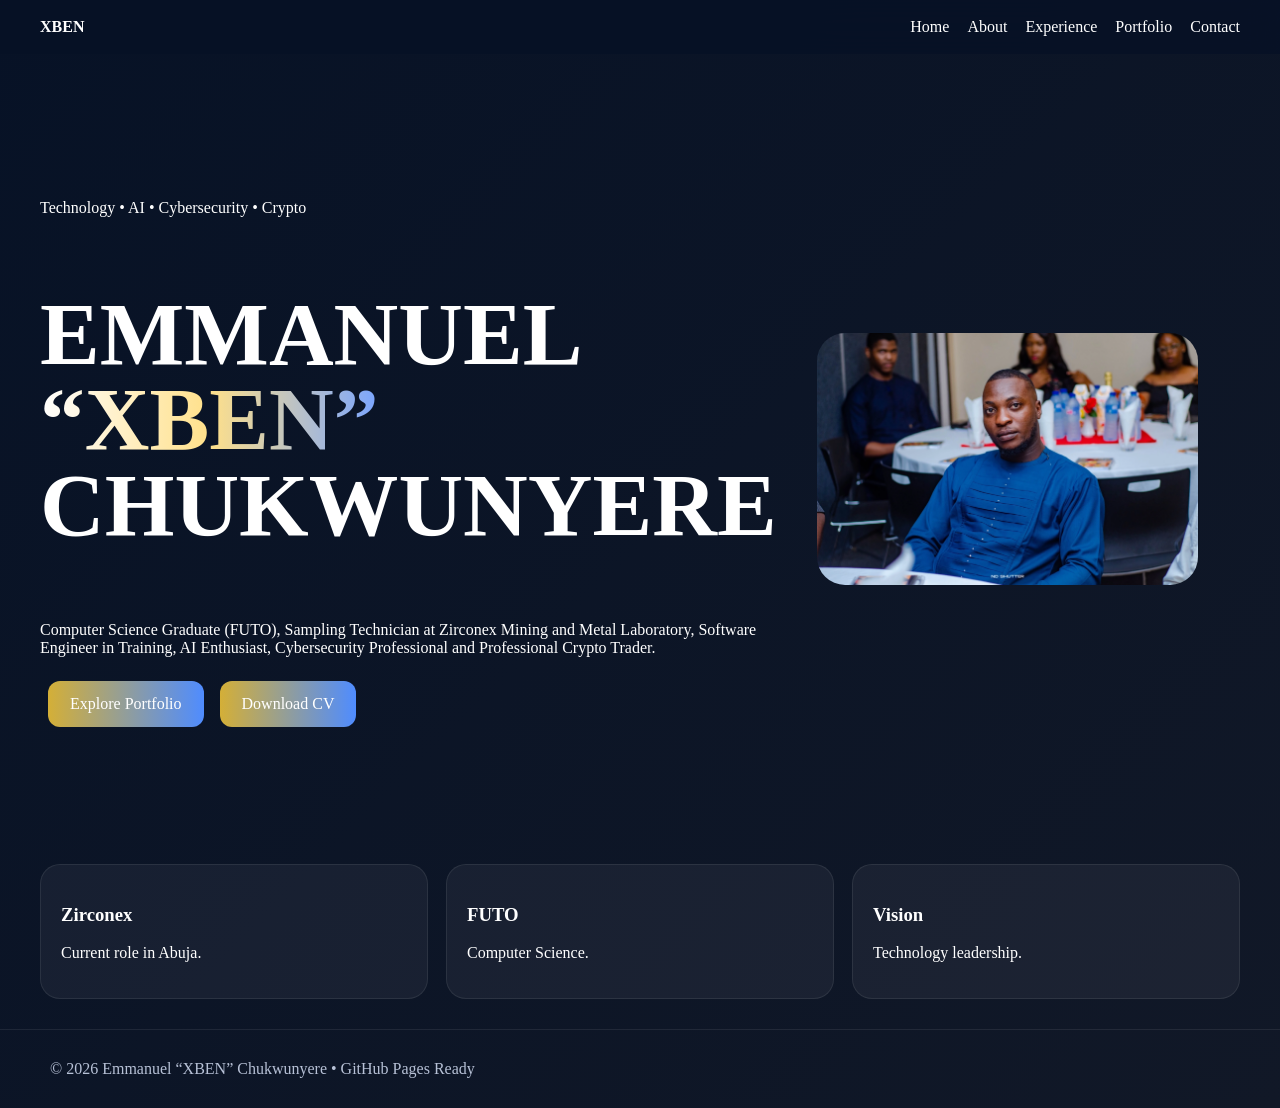
<file: index.html>
<!doctype html><html><head>
    <script src="https://cdn.botpress.cloud/webchat/v3.7/inject.js"></script>
<script src="https://files.bpcontent.cloud/2026/08/22/04/20260822043518-Y4Q4XWTB.js" defer></script>
    <title>Home</title><meta charset='utf-8'><meta name='viewport' content='width=device-width,initial-scale=1'><link rel='icon' href='assets/icons/favicon.png'><link rel='stylesheet' href='css/style.css'></head><body><nav><div class='c n'><strong>XBEN</strong><div class='links'><a href='index.html'>Home</a><a href='about.html'>About</a><a href='experience.html'>Experience</a><a href='portfolio.html'>Portfolio</a><a href='contact.html'>Contact</a></div></div></nav><div class='c'><section class='hero'><div><p>Technology • AI • Cybersecurity • Crypto</p><h1>EMMANUEL <span class='g'>“XBEN”</span><br>CHUKWUNYERE</h1><p>Computer Science Graduate (FUTO), Sampling Technician at Zirconex Mining and Metal Laboratory, Software Engineer in Training, AI Enthusiast, Cybersecurity Professional and Professional Crypto Trader.</p><a class='btn' href='portfolio.html'>Explore Portfolio</a><a class='btn' href='EMMANUEL_XBEN_CHUKWUNYERE_CV.pdf'>Download CV</a></div><img src='images/hero.webp'></section><div class='grid'><div class='card'><h3>Zirconex</h3><p>Current role in Abuja.</p></div><div class='card'><h3>FUTO</h3><p>Computer Science.</p></div><div class='card'><h3>Vision</h3><p>Technology leadership.</p></div></div></div><footer><div class='c'>© 2026 Emmanuel “XBEN” Chukwunyere • GitHub Pages Ready</div></footer><script src='js/script.js'></script></body></html>
</file>
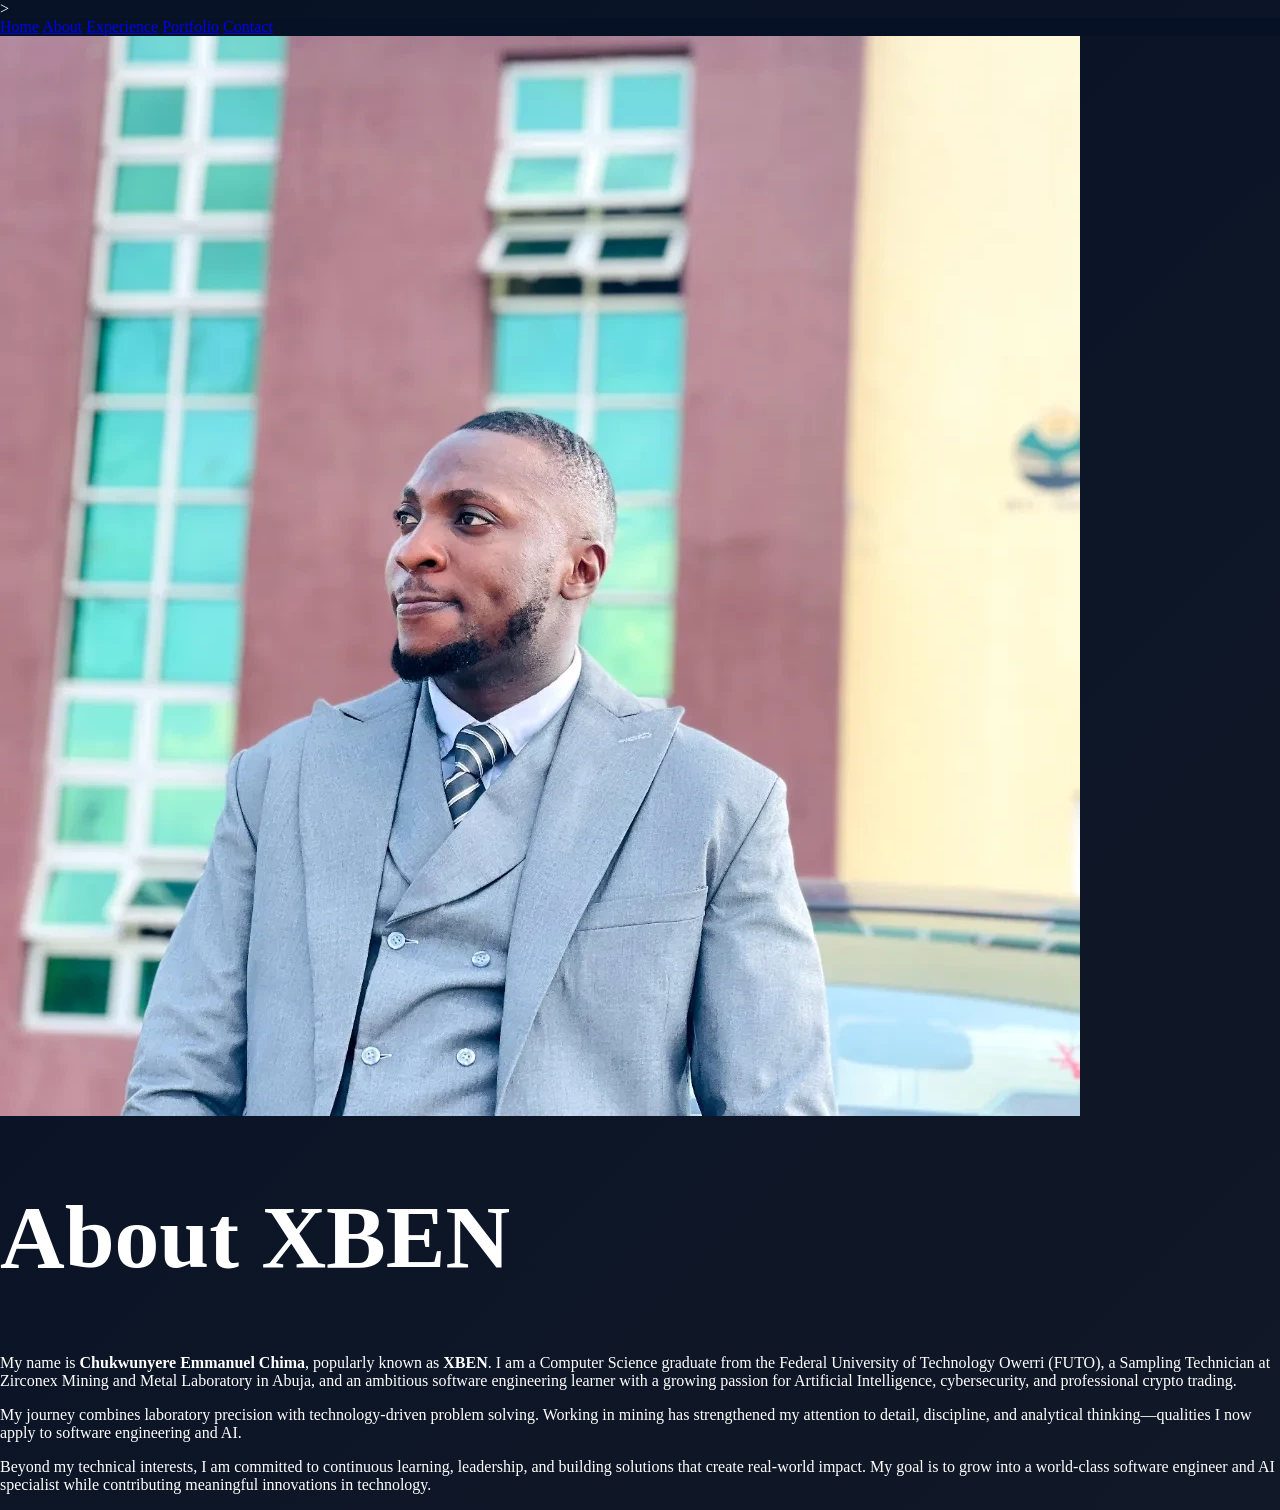
<file: about.html>
<!DOCTYPE html>
<html lang="en">
<head>
    <meta charset="UTF-8">
    <meta name="viewport" content="width=device-width, initial-scale=1.0">
    <title>About | XBEN</title>
    <link rel="stylesheet" href="css/style.css">

    <script src="https://cdn.botpress.cloud/webchat/v3.7/inject.js"></script>
<script src="https://files.bpcontent.cloud/2026/08/22/04/20260822043518-Y4Q4XWTB.js" defer></script>></script>
</head>

<body>

<nav>
    <a href="index.html">Home</a>
    <a href="about.html">About</a>
    <a href="experience.html">Experience</a>
    <a href="portfolio.html">Portfolio</a>
    <a href="contact.html">Contact</a>
</nav>

<section class="about">
<img src="images/portrait1.webp" alt="XBEN" class="about-photo">
<h1>About XBEN</h1>

<p>
My name is <strong>Chukwunyere Emmanuel Chima</strong>, popularly known as
<strong>XBEN</strong>.
I am a Computer Science graduate from the Federal University of Technology
Owerri (FUTO), a Sampling Technician at Zirconex Mining and Metal Laboratory
in Abuja, and an ambitious software engineering learner with a growing passion
for Artificial Intelligence, cybersecurity, and professional crypto trading.
</p>

<p>
My journey combines laboratory precision with technology-driven problem solving.
Working in mining has strengthened my attention to detail, discipline, and
analytical thinking—qualities I now apply to software engineering and AI.
</p>

<p>
Beyond my technical interests, I am committed to continuous learning,
leadership, and building solutions that create real-world impact. My goal is
to grow into a world-class software engineer and AI specialist while
contributing meaningful innovations in technology.
</p>

</section>

</body>
</html>
</file>
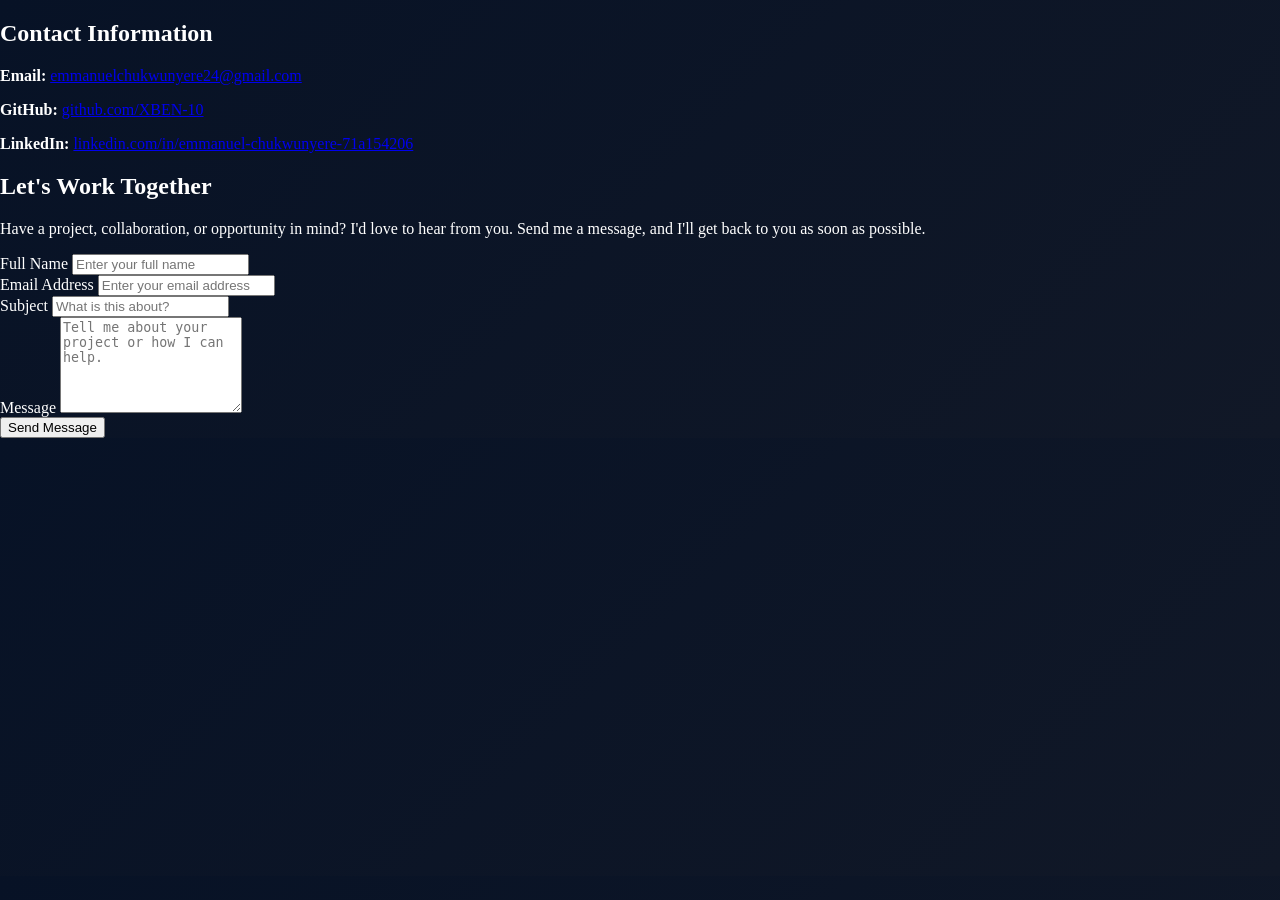
<file: contact.html>
<!DOCTYPE html>
<html lang="en">
<head>
    <meta charset="UTF-8">
    <meta name="viewport" content="width=device-width, initial-scale=1.0">
    <title>Contact | XBEN</title>
    <link rel="stylesheet" href="css/style.css">
</head>
<body>
    <div class="contact-card">
    <h2>Contact Information</h2>

    <p><strong>Email:</strong>
        <a href="mailto:emmanuelchukwunyere24@gmail.com">
            emmanuelchukwunyere24@gmail.com
        </a>
    </p>

    <p><strong>GitHub:</strong>
        <a href="https://github.com/XBEN-10" target="_blank">
            github.com/XBEN-10
        </a>
    </p>

    <p><strong>LinkedIn:</strong>
        <a href="https://www.linkedin.com/in/emmanuel-chukwunyere-71a154206" target="_blank">
            linkedin.com/in/emmanuel-chukwunyere-71a154206
        </a>
    </p>
</div>
    <section class="message-section">
  <div class="message-card">
    <h2>Let's Work Together</h2>
    <p class="message-intro">
      Have a project, collaboration, or opportunity in mind? I'd love to hear from you.
      Send me a message, and I'll get back to you as soon as possible.
    </p>

    <form action="https://formsubmit.co/emmanuelchukwunyere24@gmail.com" method="POST">

      <input type="hidden" name="_subject" value="New Portfolio Message from XBEN's Website">
      <input type="hidden" name="_captcha" value="false">

      <div class="form-group">
        <label for="name">Full Name</label>
        <input id="name" type="text" name="name" placeholder="Enter your full name" required>
      </div>

      <div class="form-group">
        <label for="email">Email Address</label>
        <input id="email" type="email" name="email" placeholder="Enter your email address" required>
      </div>

      <div class="form-group">
        <label for="subject">Subject</label>
        <input id="subject" type="text" name="subject" placeholder="What is this about?" required>
      </div>

      <div class="form-group">
        <label for="message">Message</label>
        <textarea id="message" name="message" rows="6" placeholder="Tell me about your project or how I can help." required></textarea>
      </div>

      <button type="submit" class="send-btn">
        Send Message
      </button>
    </form>
  </div>
</section>
<script src="https://cdn.botpress.cloud/webchat/v3.7/inject.js"></script>
<script src="https://files.bpcontent.cloud/2026/08/22/04/20260822043518-Y4Q4XWTB.js" defer></script>
</body>
</html>
</file>
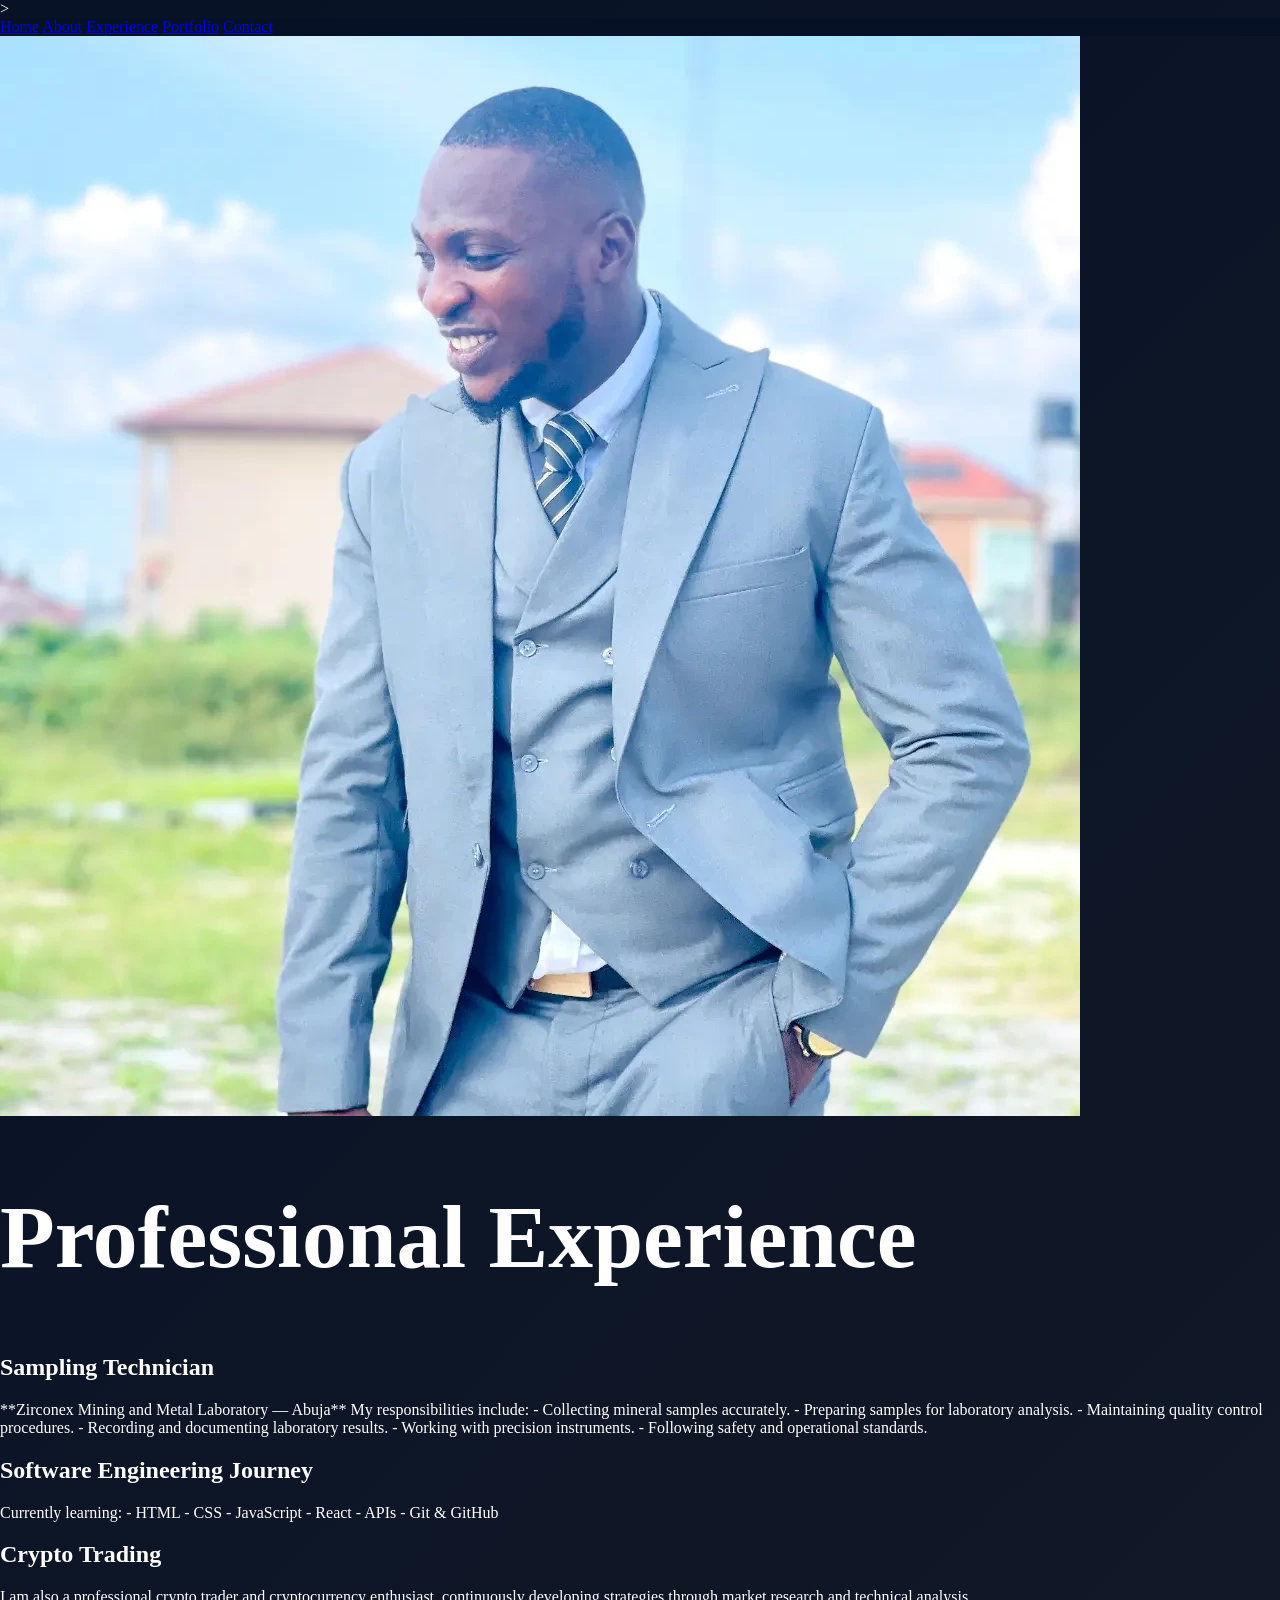
<file: experience.html>
<!DOCTYPE html>
<html lang="en">
<head>
<meta charset="UTF-8">
<meta name="viewport" content="width=device-width, initial-scale=1.0">
<title>Experience | XBEN</title>
<link rel="stylesheet" href="css/style.css">

<script src="https://cdn.botpress.cloud/webchat/v3.7/inject.js"></script>
<script src="https://files.bpcontent.cloud/2026/08/22/04/20260822043518-Y4Q4XWTB.js" defer></script>></script>
</head>

<body>

<nav>
<a href="index.html">Home</a>
<a href="about.html">About</a>
<a href="experience.html">Experience</a>
<a href="portfolio.html">Portfolio</a>
<a href="contact.html">Contact</a>
</nav>

<section>
    <img src="images/portrait2.webp" alt="XBEN" class="about-photo">

<h1>Professional Experience</h1>

<h2>Sampling Technician</h2>

**Zirconex Mining and Metal Laboratory — Abuja**

My responsibilities include:

- Collecting mineral samples accurately.
- Preparing samples for laboratory analysis.
- Maintaining quality control procedures.
- Recording and documenting laboratory results.
- Working with precision instruments.
- Following safety and operational standards.

<h2>Software Engineering Journey</h2>

Currently learning:

- HTML
- CSS
- JavaScript
- React
- APIs
- Git & GitHub

<h2>Crypto Trading</h2>

I am also a professional crypto trader and cryptocurrency enthusiast,
continuously developing strategies through market research and technical
analysis.

</section>

</body>
</html>
</file>
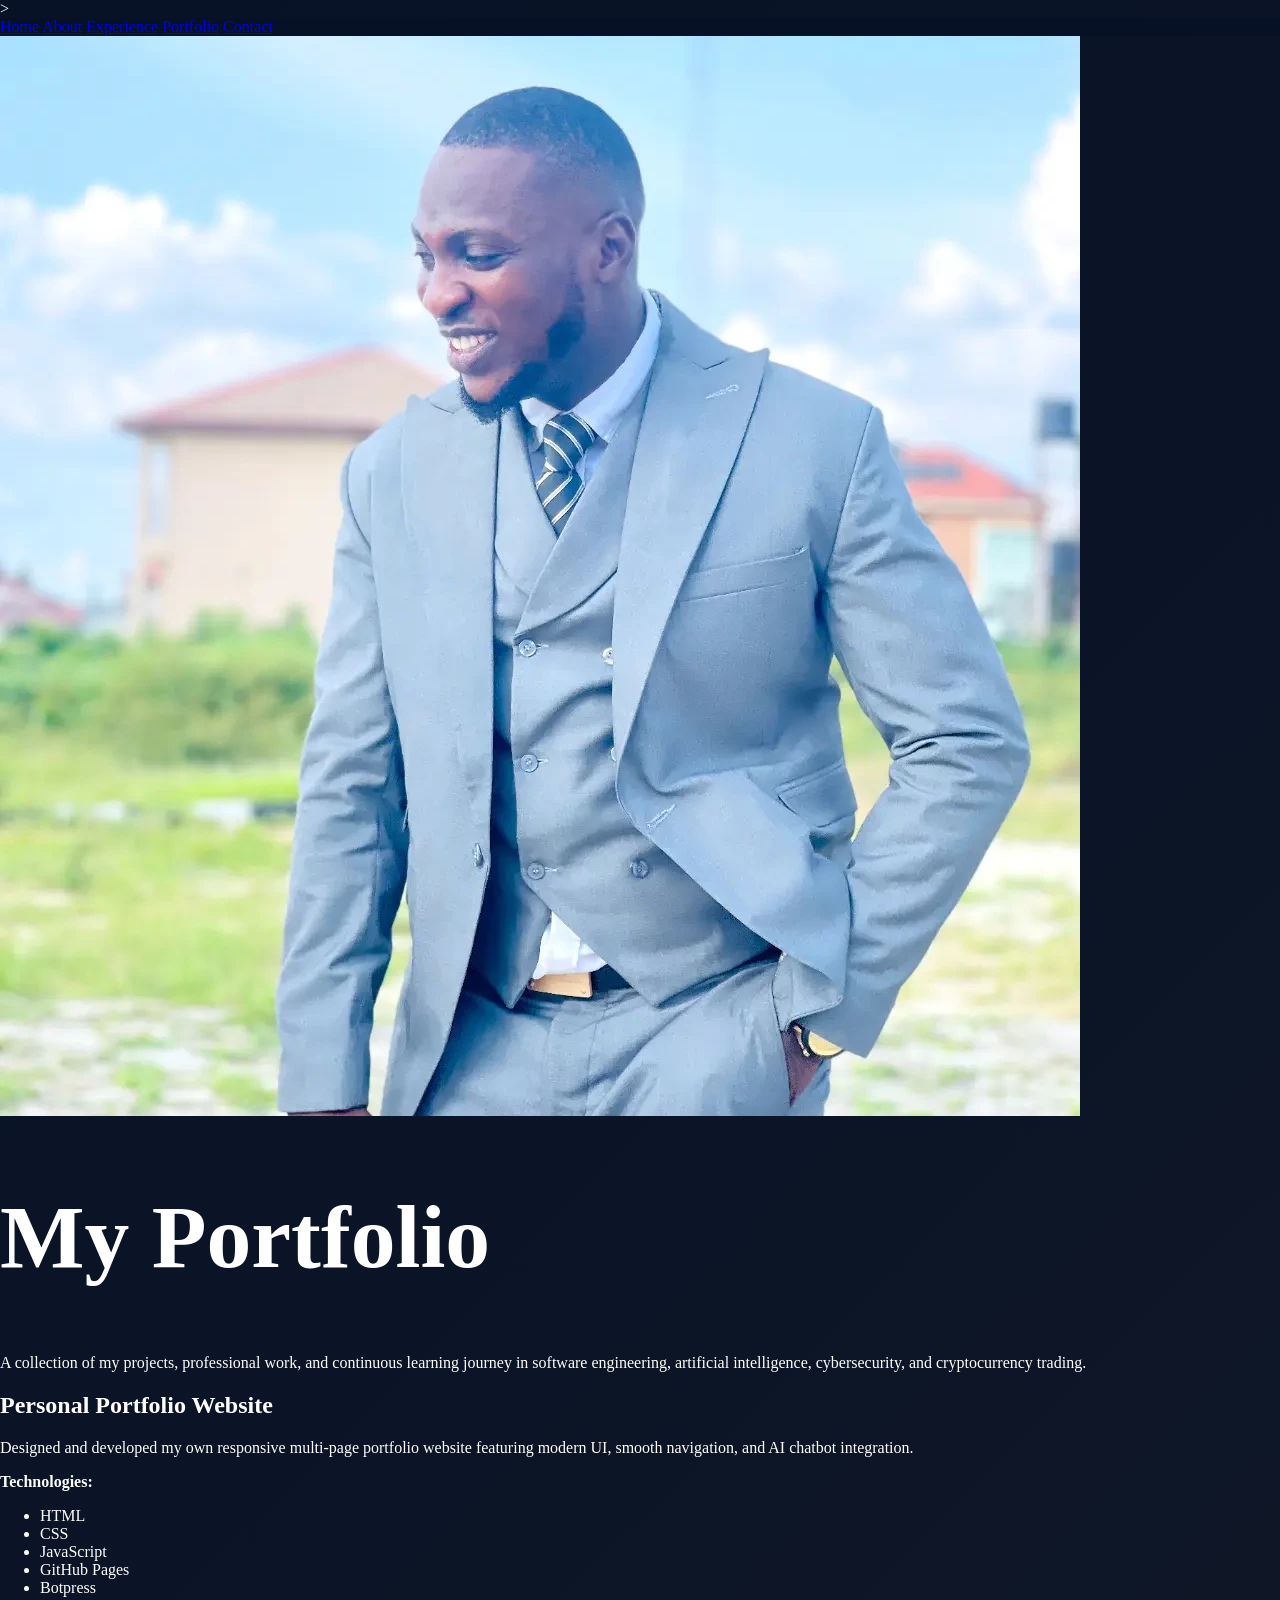
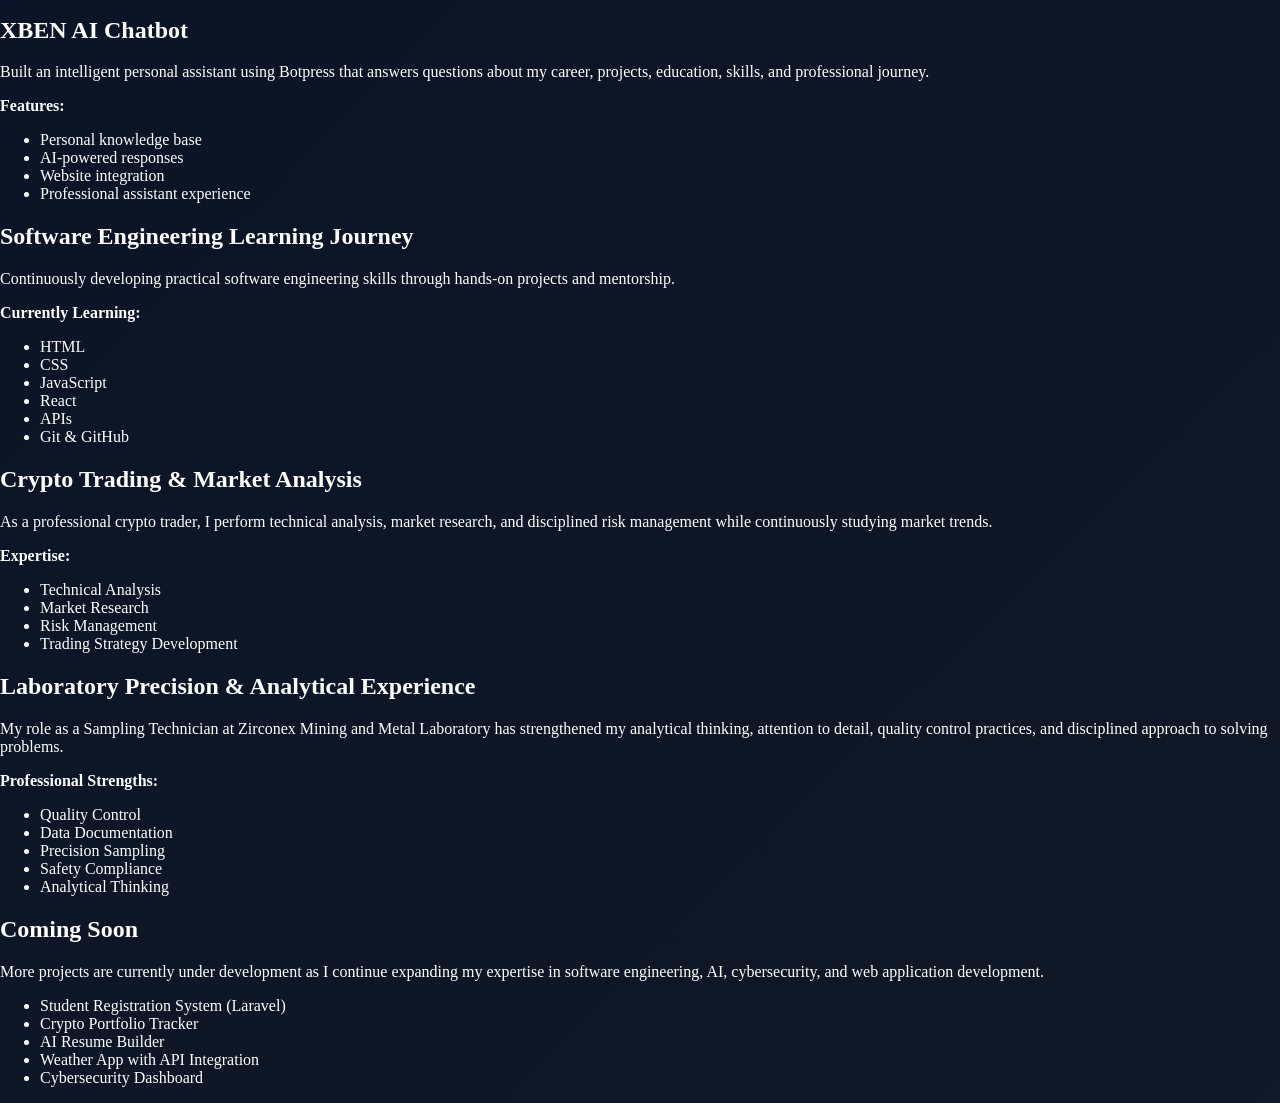
<file: portfolio.html>
<!DOCTYPE html>
<html lang="en">
<head>
    <meta charset="UTF-8">
    <meta name="viewport" content="width=device-width, initial-scale=1.0">
    <title>Portfolio | XBEN</title>

    <link rel="stylesheet" href="css/style.css">

    <!-- Botpress Chatbot -->
<script src="https://cdn.botpress.cloud/webchat/v3.7/inject.js"></script>
<script src="https://files.bpcontent.cloud/2026/08/22/04/20260822043518-Y4Q4XWTB.js" defer></script>></script>
</head>

<body>

<nav>
    <a href="index.html">Home</a>
    <a href="about.html">About</a>
    <a href="experience.html">Experience</a>
    <a href="portfolio.html">Portfolio</a>
    <a href="contact.html">Contact</a>
</nav>

<section class="portfolio">
    <img src="images/portrait3.webp" alt="XBEN" class="about-photo">

    <h1>My Portfolio</h1>
    <p>
        A collection of my projects, professional work, and continuous learning
        journey in software engineering, artificial intelligence, cybersecurity,
        and cryptocurrency trading.
    </p>

    <div class="project-card">
        <h2>Personal Portfolio Website</h2>
        <p>
            Designed and developed my own responsive multi-page portfolio website
            featuring modern UI, smooth navigation, and AI chatbot integration.
        </p>

        <strong>Technologies:</strong>

        <ul>
            <li>HTML</li>
            <li>CSS</li>
            <li>JavaScript</li>
            <li>GitHub Pages</li>
            <li>Botpress</li>
        </ul>
    </div>

    <div class="project-card">
        <h2>XBEN AI Chatbot</h2>
        <p>
            Built an intelligent personal assistant using Botpress that answers
            questions about my career, projects, education, skills, and professional
            journey.
        </p>

        <strong>Features:</strong>

        <ul>
            <li>Personal knowledge base</li>
            <li>AI-powered responses</li>
            <li>Website integration</li>
            <li>Professional assistant experience</li>
        </ul>
    </div>

    <div class="project-card">
        <h2>Software Engineering Learning Journey</h2>
        <p>
            Continuously developing practical software engineering skills through
            hands-on projects and mentorship.
        </p>

        <strong>Currently Learning:</strong>

        <ul>
            <li>HTML</li>
            <li>CSS</li>
            <li>JavaScript</li>
            <li>React</li>
            <li>APIs</li>
            <li>Git & GitHub</li>
        </ul>
    </div>

    <div class="project-card">
        <h2>Crypto Trading & Market Analysis</h2>
        <p>
            As a professional crypto trader, I perform technical analysis,
            market research, and disciplined risk management while continuously
            studying market trends.
        </p>

        <strong>Expertise:</strong>

        <ul>
            <li>Technical Analysis</li>
            <li>Market Research</li>
            <li>Risk Management</li>
            <li>Trading Strategy Development</li>
        </ul>
    </div>

    <div class="project-card">
        <h2>Laboratory Precision & Analytical Experience</h2>
        <p>
            My role as a Sampling Technician at Zirconex Mining and Metal Laboratory
            has strengthened my analytical thinking, attention to detail, quality
            control practices, and disciplined approach to solving problems.
        </p>

        <strong>Professional Strengths:</strong>

        <ul>
            <li>Quality Control</li>
            <li>Data Documentation</li>
            <li>Precision Sampling</li>
            <li>Safety Compliance</li>
            <li>Analytical Thinking</li>
        </ul>
    </div>

    <div class="project-card">
        <h2>Coming Soon</h2>
        <p>
            More projects are currently under development as I continue expanding
            my expertise in software engineering, AI, cybersecurity, and web
            application development.
        </p>

        <ul>
            <li>Student Registration System (Laravel)</li>
            <li>Crypto Portfolio Tracker</li>
            <li>AI Resume Builder</li>
            <li>Weather App with API Integration</li>
            <li>Cybersecurity Dashboard</li>
        </ul>
    </div>

</section>

</body>
</html>
</file>
<file: css/style.css>
body{margin:0;font-family:Segoe UI;background:linear-gradient(135deg,#071226,#111827);color:#fff}nav{position:sticky;top:0;background:rgba(7,18,38,.82);backdrop-filter:blur(16px)}.c{max-width:1200px;margin:auto;padding:0 20px}.n{display:flex;justify-content:space-between;align-items:center;padding:18px 0}.links a{color:#fff;text-decoration:none;margin-left:18px}.hero{display:grid;grid-template-columns:1.1fr .9fr;gap:40px;align-items:center;min-height:90vh}.hero img{width:100%;border-radius:28px}.g{background:linear-gradient(90deg,#fff,#ffe08a,#7aa5ff);-webkit-background-clip:text;color:transparent}h1{font-size:clamp(3rem,7vw,5.8rem);line-height:.95}.btn{display:inline-block;padding:14px 22px;border-radius:12px;background:linear-gradient(90deg,#d4af37,#4f8cff);color:#fff;text-decoration:none;margin:8px}.grid{display:grid;grid-template-columns:repeat(auto-fit,minmax(260px,1fr));gap:18px}.card{background:rgba(255,255,255,.05);padding:20px;border-radius:20px;border:1px solid rgba(255,255,255,.08)}footer{padding:30px;border-top:1px solid rgba(255,255,255,.08);margin-top:30px;color:#b7c1d6}@media(max-width:900px){.hero{grid-template-columns:1fr}}
</file>
